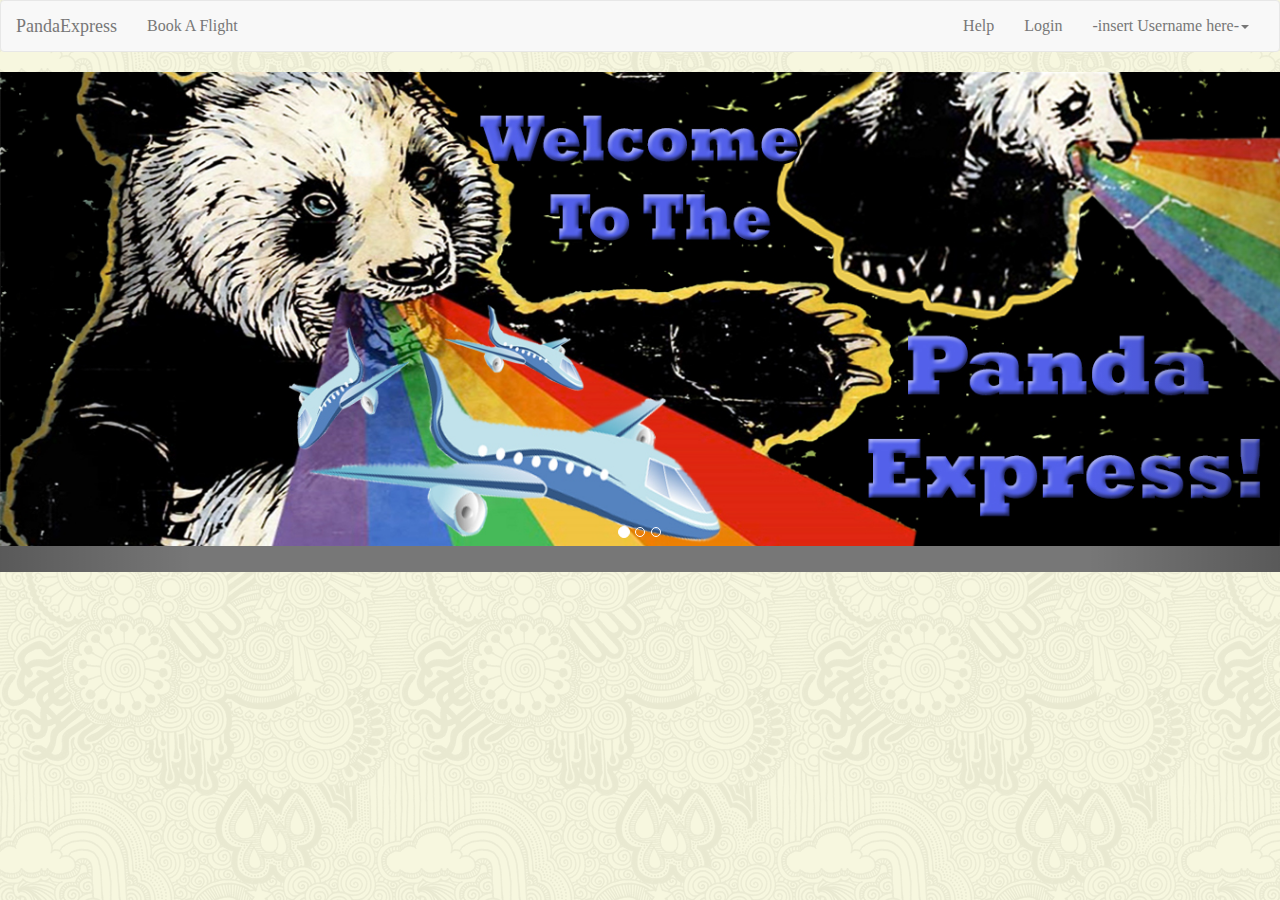
<file: homepage.html>
<html>
<head lang="en">
		<title> Welcome to Panda Express! </title>
		<meta charset="utf-8">		
		
		<link rel="stylesheet" type="text/css" href="styles/index.css">
		<link rel="stylesheet" type="text/css" href="styles/login.css">
		<link rel="stylesheet" type="text/css" href="styles/search.css">
		<link rel="stylesheet" type="text/css" href="styles/logoutTab.css">
		<link rel="stylesheet" type="text/css" href="styles/css/bootstrap.css">  
		
		<script src="http://ajax.googleapis.com/ajax/libs/jquery/1.11.0/jquery.min.js"></script>
		<script src="scripts/js/bootstrap.js"></script>
		<script src="scripts/logoutTab.js"></script>
		<script type ="text/javascript">
			var currPage = "index";
			function changePage(page)
			{
				document.getElementById(currPage).style.display="none";
				document.getElementById(page).style.display="inline-block";
				currPage = page;
				clickedUsername();
			}
		</script>
	</head>
	
	<body>
	<nav class="navbar navbar-default" role="navigation">
		  <div class="container-fluid">
			<!-- Brand and toggle get grouped for better mobile display -->
			<div class="navbar-header">
			  <button type="button" class="navbar-toggle" data-toggle="collapse" data-target="#bs-example-navbar-collapse-1">
				<span class="sr-only">Toggle navigation</span>
				<span class="icon-bar"></span>
				<span class="icon-bar"></span>
				<span class="icon-bar"></span>
			  </button>
			  <a class="navbar-brand" href="#">PandaExpress</a>
			</div>

			<!-- Collect the nav links, forms, and other content for toggling -->
			<div class="collapse navbar-collapse" id="bs-example-navbar-collapse-1">
			  <ul class="nav navbar-nav">
				<li><a href="#">Book A Flight</a></li>
				<!--<li><a href="#">Link</a></li>
				<li class="dropdown">
				  <a href="#" class="dropdown-toggle" data-toggle="dropdown">Dropdown <b class="caret"></b></a>
				  <ul class="dropdown-menu">
					<li><a href="#">Action</a></li>
					<li><a href="#">Another action</a></li>
					<li><a href="#">Something else here</a></li>
					<li class="divider"></li>
					<li><a href="#">Separated link</a></li>
				  </ul>
				</li>
				-->
			  </ul>
			  <!--<form class="navbar-form navbar-left" role="search">
				<div class="form-group">
				  <input type="text" class="form-control" placeholder="Search">
				</div>
				<button type="submit" class="btn btn-default">Submit</button>
			  </form>
			  -->
			  <ul class="nav navbar-nav navbar-right">
				<li><a href="#">Help</a></li>
				<li><a href="pages/login.php">Login</a></li>
				<li class="dropdown">
				  <a href="#" class="dropdown-toggle" data-toggle="dropdown">-insert Username here-<b class="caret"></b></a>
				  <ul class="dropdown-menu">
					<li><a onclick="changePage(viewProf, 3)">View Profile</a></li>
					<li class="divider"></li>
					<li><a onclick="changePage(customize, 2)">Customize Profile</a></li>
					<li class="divider"></li>
					<li><a href="index-navbar.html">Log Out</a></li>
					<!--<li class="divider"></li>
					<li><a href="#">One more separated link</a></li>
					-->
				  </ul>
				</li>
			  </ul>
			</div><!-- /.navbar-collapse -->
		  </div><!-- /.container-fluid -->
		</nav>
		
		<div id="myCarousel" class="carousel slide" data-ride="carousel">
      <!-- Indicators -->
      <ol class="carousel-indicators">
        <li data-target="#myCarousel" data-slide-to="0" class="active"></li>
        <li data-target="#myCarousel" data-slide-to="1" class=""></li>
        <li data-target="#myCarousel" data-slide-to="2" class=""></li>
      </ol>
      <div class="carousel-inner">
        <div class="item active">
          <img src="styles/images/pandaBanner.jpg">
          <div class="container">
            <div class="carousel-caption">
					<style>
					h1 {color: #FFFFFF;}
					</style>
              <!--<p>Note: If you're viewing this page via a <code>file://</code> URL, the "next" and "previous" Glyphicon buttons on the left and right might not load/display properly due to web browser security rules.</p> -->
            </div>
          </div>
        </div>
        <div class="item">
          <img src="styles/images/NZ.jpg">
          <div class="container">
            <div class="carousel-caption">
              <h1>New Zealand</h1>
              <!--<p><a class="btn btn-lg btn-primary" href="http://getbootstrap.com/examples/carousel/#" role="button">Learn more</a></p> -->
            </div>
          </div>
        </div>
        <div class="item">
          <img src="styles/images/beach.jpg">
          <div class="container">
            <div class="carousel-caption">
              <h1>
			  Let us suggest a vacation!</h1>
              <p>View our list of suggested and popular flights!<p>
            </div>
          </div>
        </div>
      </div>
	  
      <a class="left carousel-control" href="http://getbootstrap.com/examples/carousel/#myCarousel" data-slide="prev"></a>
      <a class="right carousel-control" href="http://getbootstrap.com/examples/carousel/#myCarousel" data-slide="next"></a> 
    </div><!-- /.carousel -->
			</body>
</html>
</file>
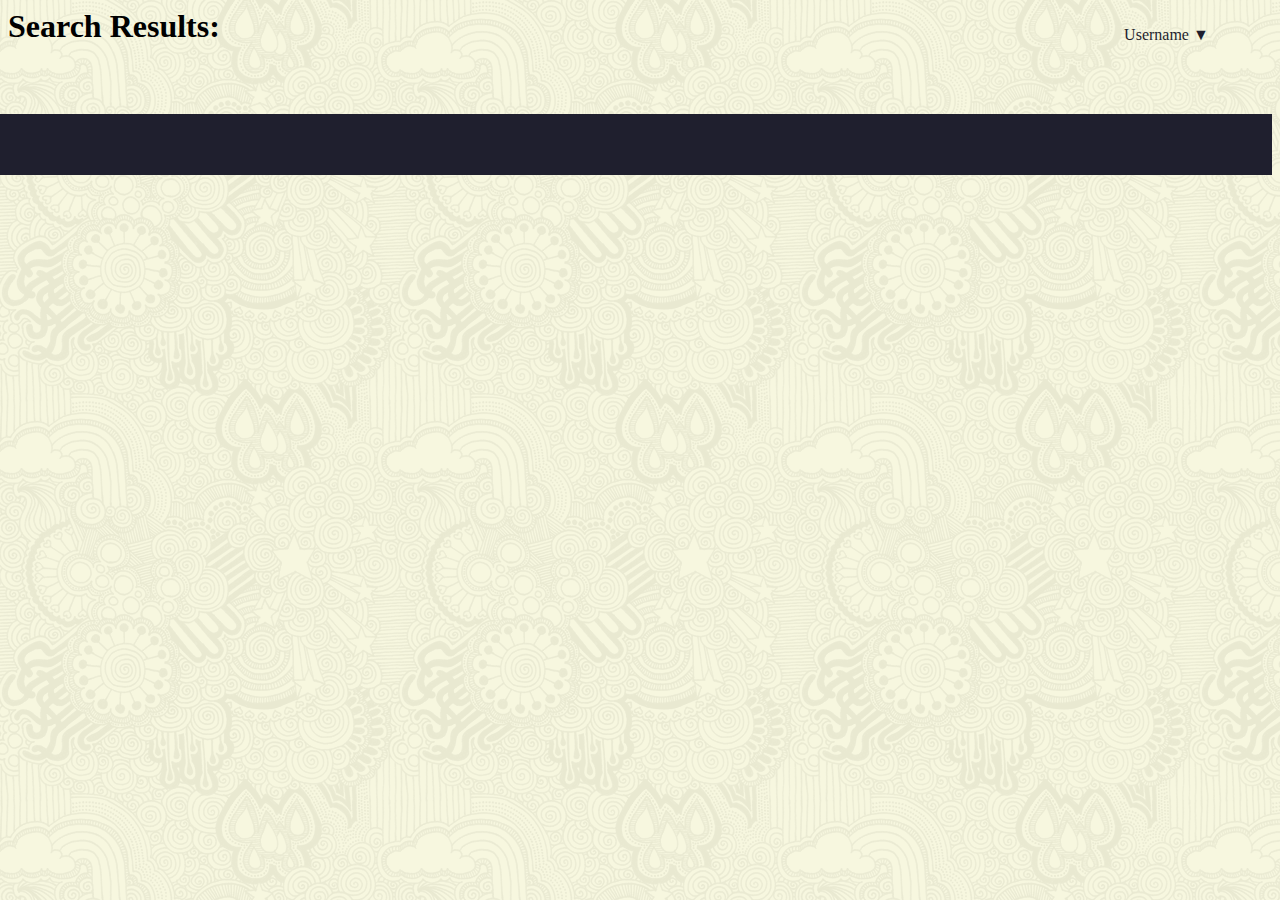
<file: pages/auctions.html>
<html>
	<head>
		<title>Panda Express!</title>
		<link rel="stylesheet" type="text/css" href="../styles/searchHandler.css">
		<link rel="stylesheet" type="text/css" href="../styles/logoutTab.css">
	</head>

	<body>

		<div id="header">
			<h1> Search Results: </h1>
			<ul class="logoutTab">
				<li id="username">Username <span onclick="clickedUsername();" id="triangle"> &#9660 </span></li>
				<ul id ="tabOps">
					<li><a href="userProfile.html">View Profile</a>
					<li><a href="customizeProfile.php">Customize Profile</a></li>
					<li><a href="../index.html">Log Out</a></li>
				</ul>
			</ul>
		</div>
		<div class = "orange">
			<div class = "info">
				
			</div>
	</body>
</html>
</file>
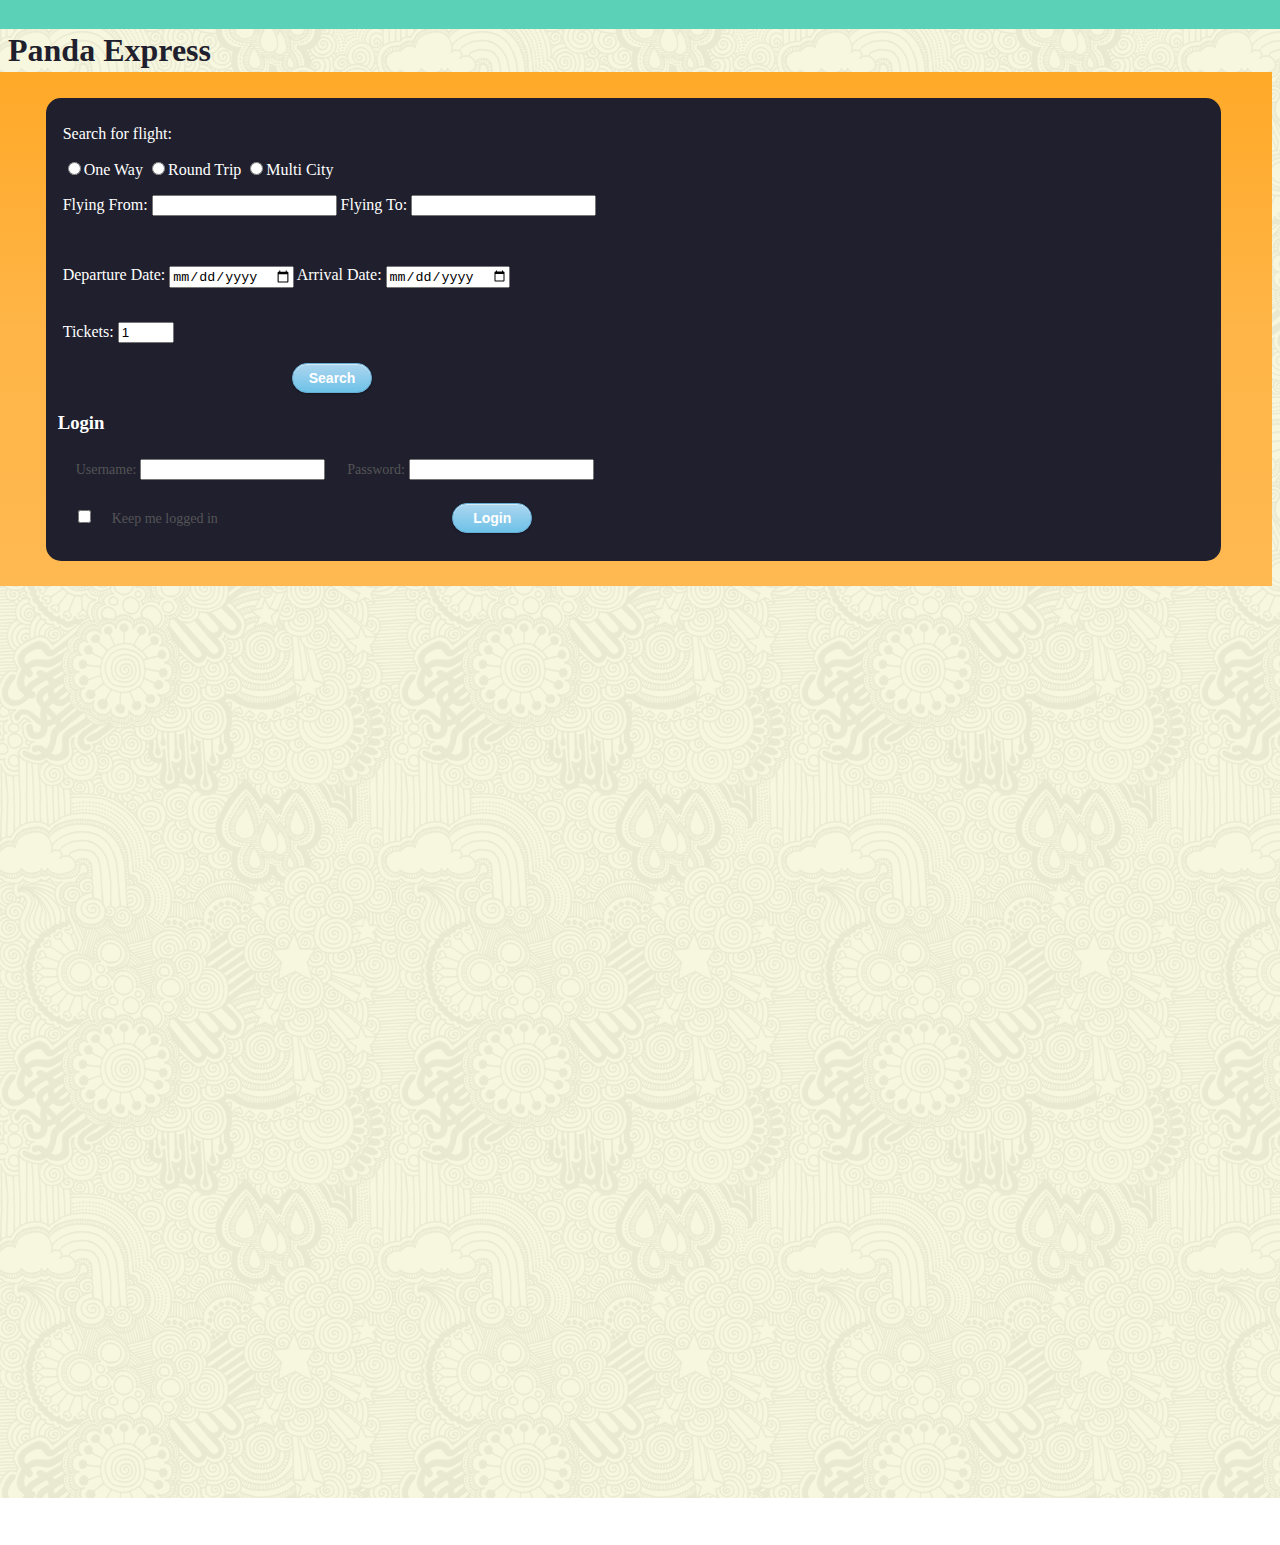
<file: pages/flightResult.html>
<html>
	<head lang="en">
		<title> Welcome to Panda Express! </title>
		<meta charset="utf-8">		
		<link rel="stylesheet" type="text/css" href="../styles/index.css">
	</head>

	<body>
		<div class= "topBar">
		</div>
		<div id="header">
			<h1 id="companyName"> Panda Express </h1>
		</div>

		<div class = "searchAreaBorder">
			<div class = "searchArea">
				<div class = "searchElements">
					<p>Search for flight:</p>
					<form>
						<input type="radio" name="flightType" value="OneWay">One Way
						<input type="radio" name="flightType" value="Roundtrip">Round Trip
						<input type="radio" name="flightType" value="MultiCity">Multi City
					</form>
					<form class = "flightSearchForm">
						Flying From: <input type="text" name="Departure">
						Flying To: <input type="text" name="Arrival"><br>
					</form>
					<br>
					<p>Departure Date: <input type="date" name="date" id="date" value="" />
					Arrival Date: <input type="date" name="date" id="date" value="" /></p>
					<br>
					Tickets: <input type="number" name="quantity" min="1" max="20" value = "1">
					<br>
					<input id = "searchButton" type="submit" value="Search">
				</div>
				
				<div id="container">  
					<div id="containerHead"><h3>Login</h3></div>     
					<form id = "loginForm">
						<label for="username">Username:</label>
						<input type="text" id="username" name="username">
						<label for="password">Password:</label>
						<input type="password" id="password" name="password">
						<div id="lower">
							<input type="checkbox"><label for="checkbox">Keep me logged in</label>
							<input type="submit" value="Login">
						</div><!--/ lower-->
					</form>
				</div>
				
			</div>
		</div>

			<br></br><br></br><br></br><br></br><br></br><br></br>
			<br></br><br></br><br></br><br></br><br></br><br></br>
			<br></br><br></br><br></br><br></br><br></br><br></br>
			<br></br><br></br><br></br><br></br><br></br><br></br>
		<!--
			<div id="navBar">
				<p> This will be the navigation area</p>
			</div>
		-->
		
	</body>
</html>
</file>
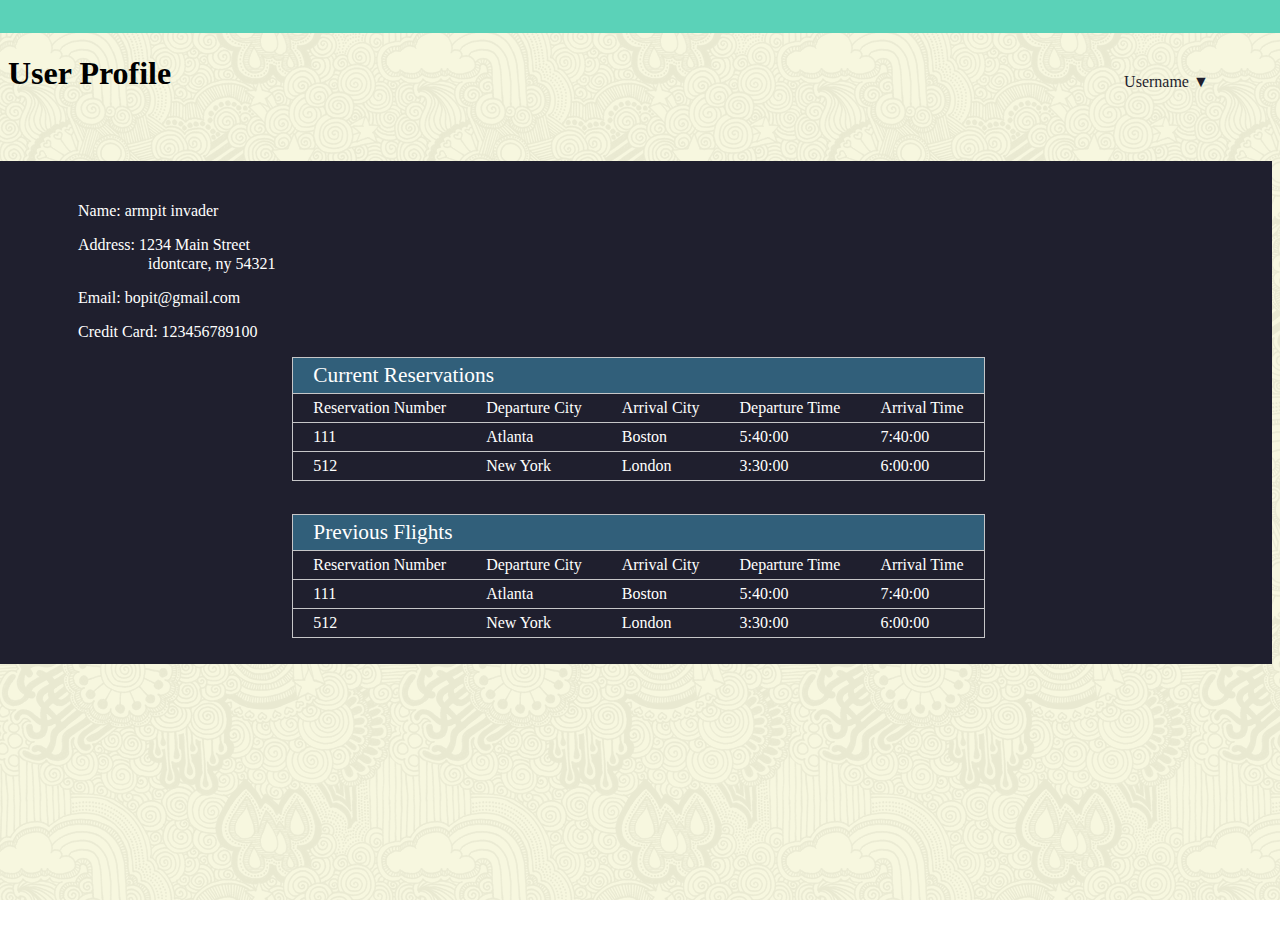
<file: pages/userProfile.html>
<html>
	<head lang="en">
		<title> Welcome to Panda Express! </title>
		<meta charset="utf-8">		
		<link rel="stylesheet" type="text/css" href="../styles/profile.css">
		<link rel="stylesheet" type="text/css" href="../styles/logoutTab.css">
		
		<script src="../scripts/logoutTab.js"></script>
	</head>

	<body>
		<div class= "topBar">
			<ul>
				<li><a href="../index.html">Home</a></li>
				<li><a href="pages/userProfile.html">Profile</a></li>
				<li><a href="../index.html">Search</a></li>
			</ul>
		</div>

		<div id="header">
			<h1> User Profile </h1>
			<ul class="logoutTab">
				<li id="username">Username <span onclick="clickedUsername();" id="triangle"> &#9660 </span></li>
				<ul id ="tabOps">
					<li><a href="userProfile.html">View Profile</a>
					<li><a>Customize Profile</a></li>
					<li><a href="../index.html">Log Out</a></li>
				</ul>
			</ul>
		</div>
		<div class = "orange">
			<div class = "info">
				<p> Name: armpit invader</p>
				<p> Address: 1234 Main Street
					<div id="addr">
						<span id = "city"> idontcare</span>,
						<span id = "state"> ny </span>	
						<span id = "zip">54321</span> 
					</div>
				</p>
				<p> Email: bopit@gmail.com</p>
				<p> Credit Card: 123456789100</p>
				<!-- ---------CURRENT RESERVATION----------- -->
				<div class="reservations">
					<table class="table">
						<tr>
							<td colspan="5" class="header">Current Reservations</td>
						</tr>
						<tr>
							<td>Reservation Number</td>
							<td>Departure City</td>
							<td>Arrival City</td>
							<td>Departure Time</td>
							<td>Arrival Time</td>
						</tr>
						<tr>
							<td>111</td>
							<td>Atlanta</td>
							<td>Boston</td>
							<td>5:40:00</td>
							<td>7:40:00</td>
						</tr>
						<tr>
							<td>512</td>
							<td>New York</td>
							<td>London</td>
							<td>3:30:00</td>
							<td>6:00:00</td>
						</tr>
					</table>
				</div>
				<br />
				<!-- --------PAST RESERVATIONS------------ -->
				<div class="reservations">
					<table class="table">
						<tr>
							<td colspan="5" class="header">Previous Flights</td>
						</tr>
						<tr>
							<td>Reservation Number</td>
							<td>Departure City</td>
							<td>Arrival City</td>
							<td>Departure Time</td>
							<td>Arrival Time</td>
						</tr>
						<tr>
							<td>111</td>
							<td>Atlanta</td>
							<td>Boston</td>
							<td>5:40:00</td>
							<td>7:40:00</td>
						</tr>
						<tr>
							<td>512</td>
							<td>New York</td>
							<td>London</td>
							<td>3:30:00</td>
							<td>6:00:00</td>
						</tr>
					</table>
				</div>
			</div>
			
		</div>
  </body>
  
  
</html>
</file>
<file: styles/index.css>
html, body{
	font-family: Georgia;
	-webkit-font-smoothing: antialiased;
}

body{
	background: url('images/skulls.png');
	/*border-top:solid #74927C;*/
}

h1{
	color: #1F1F2E;
}

.topBar{
	width: 110.6%;
	height: 10%;
	margin-left: -10%;
	margin-top: -5%;
	background-color: /*#AFC1CC*/ #5BD2B8;
	padding: 0px;

}

#companyName{
	margin-top: .2%;
}

.searchAreaBorder{
	/*width: 101.6%;*/
	/*height: 70%;*/
	margin-left: -1%;
	margin-top: -1.4%;
	padding: 2% 4%;
	
	background: #ffa928; /* Old browsers */
	background: -moz-linear-gradient(top, #ffa928 0%, #ffb547 50%, #ffb951 100%); /* FF3.6+ */
	background: -webkit-gradient(linear, left top, left bottom, color-stop(0%,#ffa928), color-stop(50%,#ffb547), color-stop(100%,#ffb951)); /* Chrome,Safari4+ */
	background: -webkit-linear-gradient(top, #ffa928 0%,#ffb547 50%,#ffb951 100%); /* Chrome10+,Safari5.1+ */
	background: -o-linear-gradient(top, #ffa928 0%,#ffb547 50%,#ffb951 100%); /* Opera 11.10+ */
	background: -ms-linear-gradient(top, #ffa928 0%,#ffb547 50%,#ffb951 100%); /* IE10+ */
	background: linear-gradient(to bottom, #ffa928 0%,#ffb547 50%,#ffb951 100%); /* W3C */
	filter: progid:DXImageTransform.Microsoft.gradient( startColorstr='#ffa928', endColorstr='#ffb951',GradientType=0 ); /* IE6-9 */
	
}

.searchArea{
	/*float: left;*/
	/*height: 95%;*/
	/*width: 75%;*/
	/*margin-left: 12.3%;*/
	margin-left:auto;
	margin-right:auto;
	
	/*margin-top: .8%;*/
	
	background-color: #1F1F2E;
	color: #FFFFFF;
	border-radius: 15px;

	padding: 1%;
}

#bottomSection{
	height = 200%;
}

.searchElements{
	/*float: left;*/
	margin-left: 5px;
}

/*******************************/

label {
    color: #555;
    display: inline-block;
    margin-left: 18px;
    padding-top: 10px;
    font-size: 14px;
}

p a {
    font-size: 11px;
    color: #aaa;
    float: right;
    margin-top: -13px;
    margin-right: 20px;
    -webkit-transition: all .4s ease;
    -moz-transition: all .4s ease;
    transition: all .4s ease;
}
p a:hover {
    color: #555;
}
input[type=checkbox] {
    margin-left: 20px;
    margin-top: 30px;
}
.check {
    margin-left: 3px;
}
input[type=submit] {
    /*float: right;*/
	margin-left:20%;
    margin-right: 20px;
    margin-top: 20px;
    width: 80px;
    height: 30px;
    
    font-size: 14px;
    font-weight: bold;
    color: #fff;
    background-color: #acd6ef; /*IE fallback*/
    background-image: -webkit-gradient(linear, left top, left bottom, from(#acd6ef), to(#6ec2e8));
    background-image: -moz-linear-gradient(top left 90deg, #acd6ef 0%, #6ec2e8 100%);
    background-image: linear-gradient(top left 90deg, #acd6ef 0%, #6ec2e8 100%);
    border-radius: 30px;
    border: 1px solid #66add6;
    box-shadow: 0 1px 2px rgba(0, 0, 0, .3), inset 0 1px 0 rgba(255, 255, 255, .5);
    cursor: pointer;
}

#searchButton input[type=submit]{
	margin-left:70%;
	margin-right: 20px;
    margin-top: 20px;
    width: 80px;
    height: 30px;
}

input[type=submit]:hover {
    background-image: -webkit-gradient(linear, left top, left bottom, from(#b6e2ff), to(#6ec2e8));
    background-image: -moz-linear-gradient(top left 90deg, #b6e2ff 0%, #6ec2e8 100%);
    background-image: linear-gradient(top left 90deg, #b6e2ff 0%, #6ec2e8 100%);
}
input[type=submit]:active {
    background-image: -webkit-gradient(linear, left top, left bottom, from(#6ec2e8), to(#b6e2ff));
    background-image: -moz-linear-gradient(top left 90deg, #6ec2e8 0%, #b6e2ff 100%);
    background-image: linear-gradient(top left 90deg, #6ec2e8 0%, #b6e2ff 100%);
}
input[type=text], input[type=date], input[type=number]{
	color:black;
}
/*** customize page stuffs ***/
#customize  label{
	color:white;
}
#customize, #viewProf, #userDropdown{
	display:none;
}

li, #logo{
	cursor:pointer;
}
/* CAROUSEL */
.lookupTGGFWR, .lookupforemostTGGFWR, .lookupdockedTGGFWR, .rowiframeTGGFWR, .celliframeTGGFWR, .iframeTGGFWR, .emptyTGGFWR, .barTGGFWR, .barforemostTGGFWR, .bardockedTGGFWR, .cellTGGFWR, .leftTGGFWR, .rightTGGFWR, .buttoncontainerTGGFWR, .buttonTGGFWR, .buttonimageTGGFWR, .waitingTGGFWR, .handleTGGFWR, .queryTGGFWR, .hintTGGFWR, .templateTGGFWR, .firstlevelgroupTGGFWR, .notfirstlevelgroupTGGFWR{
	    background: none !important;
	    border: 0px !important;
	    border-style: none !important;
	     color: black !important;
	     direction: ltr !important;
	     float: none !important;
	     font-family: sans-serif !important;
	     font-size: small !important;
	     font-style: normal !important;
	     font-variant: normal !important;
	     font-weight: normal !important;
	     letter-spacing: normal !important;
	     line-height: normal !important;
	     margin: 0px !important;
	    padding: 0px !important;
	    text-align: left !important;
	     text-decoration: none !important;
	     text-indent: 0px !important;
	     text-transform: none !important;
	     vertical-align: baseline !important;
	    white-space: normal !important;
}

div.lookupTGGFWR{
	     display: table !important;
	     -webkit-transition: -webkit-box-shadow 0.25s linear, border-color 0.25s linear !important;
}

div.lookupforemostTGGFWR{
}

div.lookupdockedTGGFWR{
}

div.rowiframeTGGFWR{
	     display: table-row !important;
}

div.rowiframeTGGFWR td.celliframeTGGFWR{
	      display: table-cell !important;
	      width: 100% !important;
	      height: 100% !important;
}

td.celliframeTGGFWR iframe.iframeTGGFWR{
	       display: inline !important;
	       width: 100% !important;
	       height: 100% !important;
	       background-color: white !important;
}

iframe.emptyTGGFWR{
	       background-image: url('chrome-extension://hljnlfolmbmibdjaikiaepgepgnldclj/img/128.png') !important;
	       background-position: 50% 50% !important;
	       background-repeat: no-repeat !important;
}

div.barTGGFWR{
	     display: table-row !important;
	     -webkit-transition: background 0.25s linear !important;
	     width: 100% !important;
	     cursor: move !important;
	     background: lightgrey !important;
}

div.barforemostTGGFWR{
	background: #84b7ea !important;
}

div.bardockedTGGFWR{
	background: #336699 !important;
}

div.barTGGFWR div.cellTGGFWR{
	     display: table-cell !important;
	     vertical-align: middle !important;
}

div.leftTGGFWR{
	     padding-right: 16px !important;
	     text-align: left !important;
}

div.rightTGGFWR{
	     white-space: nowrap !important;
	     text-align: right !important;
}

span.buttoncontainerTGGFWR{
	     display:inline !important;
}

a.buttonTGGFWR:link{
	     display:inline !important;
	     -webkit-user-select: none !important;
	     color: transparent !important;
}

a.buttonTGGFWR img.buttonimageTGGFWR{
	     display:inline !important;
	     vertical-align: middle !important;
}

img.waitingTGGFWR{
	     display:inline !important;
	     cursor: pointer !important;
	     -webkit-user-select: none !important;
	     vertical-align: middle !important;
	     padding-left: 6px !important;
	 padding-right: 6px !important;
}

div.handleTGGFWR{
	     display:block !important;
	     cursor: se-resize !important;
	     left: 100% !important;
	     top: 100% !important;
	     margin-left: -4px !important;
	     margin-top: -4px !important;
	     position: absolute !important;
	     width: 8px !important;
	 height: 8px !important;
}

input.queryTGGFWR{
	     display:inline-block !important;
	     background: white !important;
	     vertical-align: top !important;
	     border: 1px solid darkgrey !important;
	      font-size: 13px !important;
	      padding-top: 1px !important;
	 padding-bottom: 1px !important;
	     width: 12em !important;
}

.hintTGGFWR{
	      color: lightgrey !important;
	      font-style:italic !important;
}

select.templateTGGFWR{
	     display:inline-block !important;
	     background: white !important;
	     font-size: 13px !important;
	      border: 1px solid darkgrey !important;
	      vertical-align: top !important;
	     white-space: pre !important;
	     width: 9em !important;
	     margin-right: 2px !important;
}

optgroup.firstlevelgroupTGGFWR{
	      color: blue !important;
}

.notfirstlevelgroupTGGFWR{
	      color: black !important;
}

.tipGBYZSA, .arrowGBYZSA, .arrowupGBYZSA, .arrowdownGBYZSA, .mainGBYZSA, .closeGBYZSA, .barGBYZSA, .rowGBYZSA, .cellGBYZSA, .leftGBYZSA, .rightGBYZSA, .displaytitleGBYZSA, .refreshGBYZSA, .pagingGBYZSA, .brandGBYZSA, .textGBYZSA, .leftlabelGBYZSA, .selectGBYZSA, .checkboxGBYZSA, .waitingGBYZSA, .buttoncontainerGBYZSA, .buttonGBYZSA, .buttonimageGBYZSA, .flagGBYZSA, .noticebarscontainerGBYZSA, .noticebarGBYZSA, .iframecontentGBYZSA{
	    background: none !important;
	    border: 0px !important;
	    border-style: none !important;
	     color: black !important;
	     direction: ltr !important;
	     float: none !important;
	     font-family: sans-serif !important;
	     font-size: small !important;
	     font-style: normal !important;
	     font-variant: normal !important;
	     font-weight: normal !important;
	     letter-spacing: normal !important;
	     line-height: normal !important;
	     margin: 0px !important;
	    padding: 0px !important;
	    text-align: left !important;
	     text-decoration: none !important;
	     text-indent: 0px !important;
	     text-transform: none !important;
	     vertical-align: baseline !important;
	    white-space: normal !important;
}

div.tipGBYZSA{
	     position: absolute !important;
	     display:block !important;
}

div.arrowGBYZSA{
	display:block !important;
}

canvas.arrowupGBYZSA{
	      display: inline !important;
	      vertical-align: bottom !important;
}

canvas.downupGBYZSA{
	      display: inline !important;
	      vertical-align: top !important;
}

div.mainGBYZSA{
	display: block !important;
}

img.closeGBYZSA{
	      display: block !important;
	      -webkit-transition: opacity 0.5s linear !important;
	      float: right !important;
	      margin-right: -5px !important;
	      margin-top: -5px !important;
}

div.barGBYZSA{
	     display: table !important;
	      margin-bottom: 4px !important;
	     -webkit-user-select: none !important;
	     width: 100% !important;
}

div.rowGBYZSA{
	display: table-row !important;
}

div.cellGBYZSA{
	      display: table-cell !important;
	      vertical-align: middle !important;
}

.leftGBYZSA{
	      padding-right: 16px !important;
	      text-align: left !important;
}

.rightGBYZSA{
	text-align: right !important;
}

span.refreshGBYZSA{
	display: inline !important;
}

span.pagingGBYZSA{
	      display: inline !important;
	      font-size: x-small !important;
}

span.buttoncontainerGBYZSA{
	display: inline !important;
}

span.displaytitleGBYZSA{
	      display: inline !important;
	      padding-left: 6px !important;
	      font-size: small !important;
	      font-weight: bold !important;
}

span.displaytitleGBYZSA a:link{
	       display: inline !important;
	       color: #0645AD !important;
	       text-decoration: none !important;
}

span.displaytitleGBYZSA img{
	display: inline !important;
}

span.brandGBYZSA{
	      display: inline !important;
	      font-size: x-small !important;
}

.brandGBYZSA a{
	       display: inline !important;
	       font-size: x-small !important;
}

.brandGBYZSA a:link{
	       display: inline !important;
	       color: #0645AD !important;
	       text-decoration: none !important;
}

.brandGBYZSA a:visited{
	       display: inline !important;
	       color: #0B0080 !important;
	       text-decoration: none !important;
}

span.textGBYZSA{
	      display: inline !important;
	      font-size: x-small !important;
}

label.leftlabelGBYZSA{
	      display: inline !important;
	      font-size: x-small !important;
	      margin-right: 3px !important;
}

select.selectGBYZSA{
	       display: inline-block !important;
	       border: 1px solid darkgrey !important;
	       white-space: pre !important;
	       font-size: x-small !important;
}

input.checkboxGBYZSA{
	      display: inline-block !important;
	      vertical-align: text-top !important;
	      font-size: x-small !important;
	      margin-right: 0.3em !important;
}

img.waitingGBYZSA{
	      display: inline !important;
	      -webkit-user-select: none !important;
	      vertical-align: middle !important;
	      padding-left: 3px !important;
}

a.buttonGBYZSA, a.buttonGBYZSA:link{
	      display: inline !important;
	      -webkit-user-select: none !important;
	      color: transparent !important;
	      margin-right: 2px !important;
}

img.buttonimageGBYZSA{
	      display: inline !important;
	      vertical-align: middle !important;
}

img.flagGBYZSA{
	      display: inline !important;
	      vertical-align: middle !important;
	      padding-bottom:2px !important;
}

img.buttonselectedGBYZSA{
	      display: inline !important;
	      background: #dd8 !important;
	      border: 1px solid #bb6 !important;
	      margin: -1px !important;
	      border-radius: 2px !important;
}

div.noticebarscontainerGBYZSA{
	     display: block !important;
	     text-align: left !important;
	     margin-bottom: 4px !important;
	     overflow-y: auto !important;
}

div.noticebarGBYZSA{
	     display: block !important;
	     background: white !important;
	     font-size: x-small !important;
	     border-left: 3px solid lightGrey !important;
	     margin-bottom: 1px !important;
	     padding-left: 2px !important;
}

div.noticebarGBYZSA img{
	      display: inline !important;
	      margin-right: 1px !important;
	      vertical-align: text-top !important;
}

div.noticebarGBYZSA a{
	      display: inline !important;
	      font-family: sans-serif !important;
	       font-style: normal !important;
	       font-variant: normal !important;
	       font-weight: normal !important;
	       font-size: x-small !important;
}

div.noticebarGBYZSA a:link{
	      display: inline !important;
	      color: #0645AD !important;
	      text-decoration: none !important;
}

div.noticebarGBYZSA a:visited{
	      display: inline !important;
	      color: #0B0080 !important;
	      text-decoration: none !important;
}

iframe.iframecontentGBYZSA{
	     display: inline !important;
	     width: 100% !important;
}

/* GLOBAL STYLES
-------------------------------------------------- */
/* Padding below the footer and lighter body text */

body {
  padding-bottom: 40px;
  color: #5a5a5a;
}



/* CUSTOMIZE THE NAVBAR
-------------------------------------------------- */

/* Special class on .container surrounding .navbar, used for positioning it into place. */
.navbar-wrapper {
  position: absolute;
  top: 0;
  right: 0;
  left: 0;
  z-index: 20;
}

/* Flip around the padding for proper display in narrow viewports */
.navbar-wrapper .container {
  padding-right: 0;
  padding-left: 0;
}
.navbar-wrapper .navbar {
  padding-right: 15px;
  padding-left: 15px;
}


/* CUSTOMIZE THE CAROUSEL
-------------------------------------------------- */

/* Carousel base class */
.carousel {
  height: 500px;
  margin-bottom: 60px;
}
/* Since positioning the image, we need to help out the caption */
.carousel-caption {
  z-index: 10;
}

/* Declare heights because of positioning of img element */
.carousel .item {
  height: 500px;
  background-color: #777;
}
.carousel-inner > .item > img {
  position: absolute;
  top: 0;
  left: 0;
  min-width: 100%;
  height: 500px;
}



/* MARKETING CONTENT
-------------------------------------------------- */

/* Pad the edges of the mobile views a bit */
.marketing {
  padding-right: 15px;
  padding-left: 15px;
}

/* Center align the text within the three columns below the carousel */
.marketing .col-lg-4 {
  margin-bottom: 20px;
  text-align: center;
}
.marketing h2 {
  font-weight: normal;
}
.marketing .col-lg-4 p {
  margin-right: 10px;
  margin-left: 10px;
}


/* Featurettes
------------------------- */

.featurette-divider {
  margin: 80px 0; /* Space out the Bootstrap <hr> more */
}

/* Thin out the marketing headings */
.featurette-heading {
  font-weight: 300;
  line-height: 1;
  letter-spacing: -1px;
}



/* RESPONSIVE CSS
-------------------------------------------------- */

@media (min-width: 768px) {

  /* Remove the edge padding needed for mobile */
  .marketing {
    padding-right: 0;
    padding-left: 0;
  }

  /* Bump up size of carousel content */
  .carousel-caption p {
    margin-bottom: 20px;
    font-size: 21px;
    line-height: 1.4;
  }

  .featurette-heading {
    font-size: 50px;
  }
}

@media (min-width: 992px) {
  .featurette-heading {
    margin-top: 120px;
  }
}
</file>
<file: styles/login.css>
#login {
	width: 340px;
	margin-left: 750px;
	/*margin-left:60%;*/
		background: #fff;
    
	border-radius: 3px;
    	border: 1px solid #ccc;
    	box-shadow: 0 1px 2px rgba(0, 0, 0, .1);
	text-align:left;
}
#containerHead{
	color: #1F1F2E;
	/*margin-top:1%;*/
	margin-left: 40%;
}
#loginForm{
    margin: 0 auto;
    margin-top: 20px;
}
#loginForm input {
    font-family: "Helvetica Neue", Helvetica, sans-serif;
    font-size: 12px;
    outline: none;
}

#loginForm input[type=text],
#loginForm input[type=password] {
    color: #777;
    padding-left: 10px;
    margin: 10px;
    margin-top: 12px;
    margin-left: 18px;
    width: 290px;
    height: 35px;

    border: 1px solid #c7d0d2;
    border-radius: 2px;
    box-shadow: inset 0 1.5px 3px rgba(190, 190, 190, .4), 0 0 0 5px #f5f7f8;

    -webkit-transition: all .4s ease;
    -moz-transition: all .4s ease;
    transition: all .4s ease;
}
#loginForm input[type=text]:hover,
#loginForm input[type=password]:hover {
    border: 1px solid #b6bfc0;
    box-shadow: inset 0 1.5px 3px rgba(190, 190, 190, .7), 0 0 0 5px #f5f7f8;
}

#loginForm input[type=text]:focus,
#loginForm input[type=password]:focus {
    border: 1px solid #a8c9e4;
    box-shadow: inset 0 1.5px 3px rgba(190, 190, 190, .4), 0 0 0 5px #e6f2f9;
}

#lower {
    background: #ecf2f5;
    width: 100%;
    height: 75px;
    margin-top: 15px;
	/*margin-left: -1px;*/
	border-radius: 3px;
    	border: 1px solid #ccc;
    	box-shadow: 0 1px 2px rgba(0, 0, 0, .1);
		border-top: 1px solid #FFFFFF;
}
#lower span {color : #000000; margin-left:5px;}
</file>
<file: styles/search.css>
.searchAreaBorder{
	width: 101.6%;
	height: 70%;
	margin-left: -1%;
	margin-top: -1.4%;

	background: #ffa928; /* Old browsers */
	background: -moz-linear-gradient(top, #ffa928 0%, #ffb547 50%, #ffb951 100%); /* FF3.6+ */
	background: -webkit-gradient(linear, left top, left bottom, color-stop(0%,#ffa928), color-stop(50%,#ffb547), color-stop(100%,#ffb951)); /* Chrome,Safari4+ */
	background: -webkit-linear-gradient(top, #ffa928 0%,#ffb547 50%,#ffb951 100%); /* Chrome10+,Safari5.1+ */
	background: -o-linear-gradient(top, #ffa928 0%,#ffb547 50%,#ffb951 100%); /* Opera 11.10+ */
	background: -ms-linear-gradient(top, #ffa928 0%,#ffb547 50%,#ffb951 100%); /* IE10+ */
	background: linear-gradient(to bottom, #ffa928 0%,#ffb547 50%,#ffb951 100%); /* W3C */
	filter: progid:DXImageTransform.Microsoft.gradient( startColorstr='#ffa928', endColorstr='#ffb951',GradientType=0 ); /* IE6-9 */

}

.searchArea{
	float: left;
	height: 95%;
	width: 75%;
	margin-left: 12.3%;
	margin-top: .8%;
	background-color: #1F1F2E;
	color: #FFFFFF;
	border-radius: 15px;

}

.searchElements{
	float: left;
	margin-left: 5px;
}

#searchButton input[type=submit]{
	margin-right: 20px;
    margin-top: 20px;
    width: 80px;
    height: 30px;
}
</file>
<file: styles/logoutTab.css>
.logoutTab{
	text-align:right;
	margin-right:5%;
	margin-top:-40px;
}
#tabOps{
	visibility:hidden;
}
li{
	list-style-type:none;
	color:#1F1F2E;
}
li ul{
	/*display:none;*/
	display:inline-block;
}
a{
	color:black;
	text-decoration:none;
	/*display:inline;*/
	/*margin-right:20%;*/
}
li span:hover{
	color:blue;
	cursor:pointer;
}
span:hover{
	color:blue;
	cursor:pointer;
}
li ul li:hover{
	color:blue;
}
</file>
<file: styles/searchHandler.css>
html, body{

	font-family: Georgia;
	-webkit-font-smoothing: antialiased;
}

body{
	background: url('images/skulls.png');
	/*border-top:solid #74927C;*/
}

.topBar{
	width: 110.6%;
	height: 10%;
	margin-left: -10%;
	margin-top: -5%;
	background-color: /*#AFC1CC*/ #5BD2B8;
	padding: 0px;

}

.orange{
	/*float: left;*/
	/*height: 95%;*/
	margin-top: .8%;
	/*width: 110%;*/
	margin-left: -5%;
	background-color: #1F1F2E;
	color: #FFFFFF;
	/*border-radius: 15px;*/
	padding: 2% 5%;
}

.info{
	/*float: left;*/
	/*height: 95%;*/
	margin-top: .8%;
	/*width: 110%;*/
	margin-left: 5%;
	background-color: #1F1F2E;
	color: #FFFFFF;
	/*border-radius: 15px;*/
	/*padding: 2% 5%;*/
}

/* -----RESERVATION PART ----- */
.reservations {
    margin-top: 15px;
}

.phpTable table, tr{
	color: #FFFFFF;
	border-color:#C6C6C8;
	border-style:solid;
	border-width:1px;
	margin-left:10px;
	border-collapse:collapse;
}

.phpTable table{
	/*padding:2px;*/
	border-radius:10px;
}

.header{
	background-color: #315F7A;
	/*border-radius:10px;*/
	/*border-bottom-color:black;*/
	text-align:left;
	/*color:black;*/
	font-size:16pt;
}
.phpTable td{
	padding:5px 20px;
}

p{
	margin-left: 10px;
}

#addr{
	margin-left:80px;
	margin-top:-15px;
}
</file>
<file: styles/profile.css>
html, body{

	font-family: Georgia;
	-webkit-font-smoothing: antialiased;
}

body{
	background: url('images/skulls.png');
	/*border-top:solid #74927C;*/
}

.topBar{
	width: 110.6%;
	height: 10%;
	margin-left: -10%;
	margin-top: -5%;
	background-color: /*#AFC1CC*/ #5BD2B8;
	padding: 0px;

}

.orange{
	/*float: left;*/
	/*height: 95%;*/
	margin-top: .8%;
	/*width: 110%;*/
	margin-left: -5%;
	background-color: #1F1F2E;
	color: #FFFFFF;
	/*border-radius: 15px;*/
	padding: 2% 5%;
}

.info{
	/*float: left;*/
	/*height: 95%;*/
	margin-top: .8%;
	/*width: 110%;*/
	margin-left: 5%;
	background-color: #1F1F2E;
	color: #FFFFFF;
	/*border-radius: 15px;*/
	/*padding: 2% 5%;*/
}

/* -----RESERVATION PART ----- */
.reservations {
    margin-top: 15px;
}

table, tr{
	color: #FFFFFF;
	border-color:#C6C6C8;
	border-style:solid;
	border-width:1px;
	margin-left:10px;
	border-collapse:collapse;
}

table{
	/*padding:2px;*/
	border-radius:10px;
	margin-left:auto;
	margin-right:auto;
}

.header{
	background-color: #315F7A;
	/*border-radius:10px;*/
	/*border-bottom-color:black;*/
	text-align:left;
	/*color:black;*/
	font-size:16pt;
}
td{
	padding:5px 20px;
}

p{
	margin-left: 10px;
}

#addr{
	margin-left:80px;
	margin-top:-15px;
}
</file>
